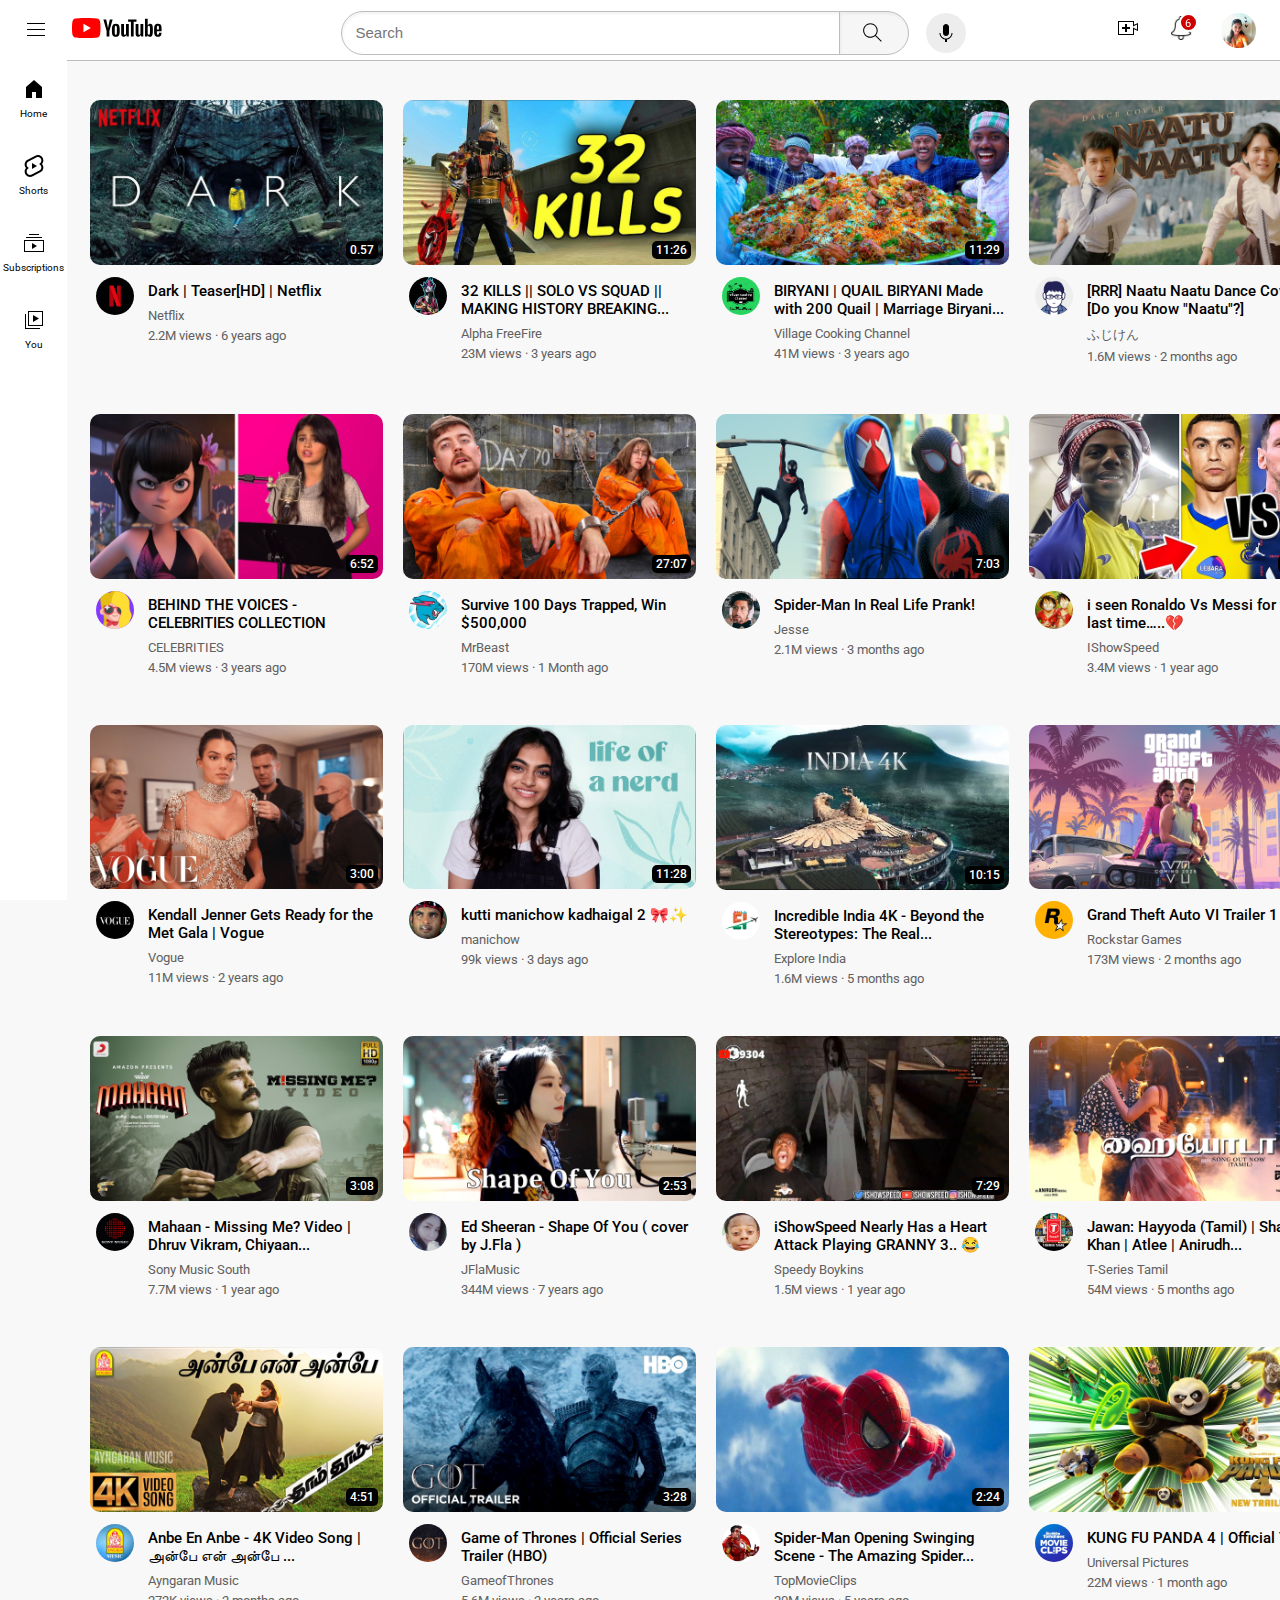
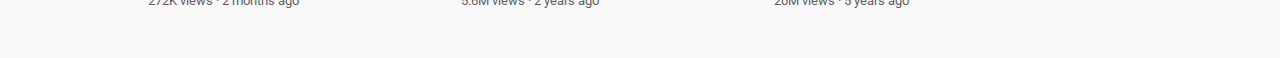
<file: index.html>
<!DOCTYPE html>
<html lang="en">
<head>

  <!-- title -->
  <title>You tube Clone</title>

  <!-- fonts -->
  <link rel="preconnect" href="https://fonts.googleapis.com">
  <link rel="preconnect" href="https://fonts.gstatic.com" crossorigin>
  <link href="https://fonts.googleapis.com/css2?family=Roboto:wght@400;500;700&display=swap" rel="stylesheet">

  <!-- stylesheet -->
  <link rel="stylesheet" href="youtube.css">

</head>
<body>

  <!--Header-->
  <div class="header">

    <div class="left">
      <img class="hamburger-icon" src="Assets/hamburger-icon.svg">
      <div class="yt-hover">
      <img class="youtube-logo" src="Assets/youtube-logo.svg">
      <div class="tooltip">YouTube Home</div>
      </div>
    
    </div>

    <div class="center">
      <input class="search-bar" placeholder="Search" type="text">
      <button class="search-icon-btn">
        <img class="search-icon" src="Assets/searchbar-icon.svg">
        <div class="tooltip">Search</div>
      </button>
      <button class="microphone">
      <img class="microphone-icon" src="Assets/microphone-icon.svg">
      <div class="tooltip"> Search with your voice</div>
      </button> 
    </div>

    <div class="right">
      <div class="upload">
    <img class="upload-icon" src="Assets/upload-icon.svg">
    <div class="tooltip">Create</div>
    </div>
    <div class="notify-wrap">
      <img class="notification-icon" src="Assets/notification-icon.png">
      <div class="notify-num">6</div>
      <div class="tooltip">notifications</div>
    </div>
    <img class="profile" src="Assets/profile.jpg">
  </div>
</div>


    <!-- sidebar -->

    <div class="sidebar">
      <div class="sidebar-icon">
        <img src="Assets/home-icon.svg">
        <div>Home</div>
      </div>
      <div class="sidebar-icon">
        <img src="Assets/shorts-icon.svg">
        <div>Shorts</div>
      </div>
      <div class="sidebar-icon">
        <img src="Assets/subscriptions-icon.svg">
        <div>Subscriptions</div>
      </div>
      <div class="sidebar-icon">
        <img src="Assets/you-icon.svg">
        <div>You</div>
      </div>
    </div>
 
    <!-- row 1 -->
<div class="video-grid">

  <!-- channel 1 -->
<div class="channel-preview">

    <div class="channel">
    <a href="https://youtu.be/ESEUoa-mz2c?si=CE4cKbzCtcFDu19m"><img class="thumbnail" src="Assets/thumbnail-1.webp" alternate="dark series thumbnail"></a>
    <div class="video-timing">0.57</div>
    </div>

  <div class="channel-info">
      <div class="channel-profile">
      <img class="channel-dp" src="Assets/logo-1.jpg">
      <div class="tooltip">Netflix</div>
      </div>

      <div class="channel-about"><p class="channel-topic">Dark | Teaser[HD] | Netflix </p>
      <p class="channel-name">Netflix</p>
      <p class="video-stats">2.2M views &#183; 6 years ago </p>
      </div>
  </div>

</div>

<!--channel 2-->

<div class="channel-preview">


  <div class="channel">
  <a href="https://youtu.be/DHXvW3lIeGI?si=kUrH1CECTI8g-44z"><img class="thumbnail" src="Assets/thumbnail-2.jpg" alternate="Alpha ff-32 kills"></a>
  <div class="video-timing">11:26</div>
  </div>


<div class="channel-info">
    <div class="channel-profile">
    <img class="channel-dp" src="Assets/logo-2.jpg">
</div>

  <div class="channel-about">
  <p class="channel-topic">32 KILLS || SOLO VS SQUAD || MAKING HISTORY BREAKING...
    </p>
  <p class="channel-name">Alpha FreeFire</p>
  <p class="video-stats">
    23M views &#183; 3 years ago </p>
  </div>

</div>
</div>


<!--channel 3-->
<div class="channel-preview">


  <div class="channel">
  <a href="https://youtu.be/7GCB6bT0Nc8?si=vavjZzupSDeWqzld"><img class="thumbnail" src="Assets/thumbnail-3.jpg" alternate="village-cooking channel "></a>
  <div class="video-timing">11:29</div>
  </div>


<div class="channel-info">
    <div class="channel-profile">
    <img class="channel-dp" src="Assets/logo-3.jpg">
</div>

  <div class="channel-about">
  <p class="channel-topic">BIRYANI | QUAIL BIRYANI Made with 200 Quail | Marriage Biryani...</p>
  <p class="channel-name">Village Cooking Channel</p>
  <p class="video-stats">41M views &#183; 3 years ago </p>
  </div>

</div>
</div>



<!--channel 4-->
<div class="channel-preview">


  <div class="channel">
  <a href="c:\Users\Amirtha\Downloads\thumbnail-4.jpg"><img class="thumbnail" src="Assets/thumbnail-4.jpg" alternate="ふじけん"></a>
  <div class="video-timing">2:50</div>
  </div>


<div class="channel-info">
    <div class="channel-profile">
    <img class="channel-dp" src="Assets/logo-4.png">
</div>

  <div class="channel-about">
  <p class="channel-topic">[RRR] Naatu Naatu Dance Cover [Do you Know "Naatu"?]</p>
  <p class="channel-name">ふじけん</p>
  <p class="video-stats">1.6M views &#183; 2 months ago </p>
  </div>

</div>
</div>

  <!-- row 2 -->

  <!-- channel 5 -->
<div class="channel-preview">

  <div class="channel">
  <A href="https://youtu.be/UnFax2kHHlQ?si=hCnS1l-OIPoImyjZ"><img class="thumbnail" src="Assets/thumbnail-5.jpg" alternate="celebrities"></A>
  <div class="video-timing">6:52</div>
  </div>

<div class="channel-info">
    <div class="channel-profile">
    <img class="channel-dp" src="Assets/logo-5.png">
    </div>

    <div class="channel-about"><p class="channel-topic">BEHIND THE VOICES - CELEBRITIES COLLECTION </p>
    <p class="channel-name">CELEBRITIES</p>
    <p class="video-stats">4.5M views &#183; 3 years ago </p>
    </div>
</div>

</div>

<!--channel 6-->

<div class="channel-preview">


<div class="channel">
<a href="https://youtu.be/9RhWXPcKBI8?si=1qAGCWPZpU4dG4vn"><img class="thumbnail" src="Assets/thumbnail-6.jpg" alternate="mr.beast"></a>
<div class="video-timing">27:07</div>
</div>


<div class="channel-info">
  <div class="channel-profile">
  <img class="channel-dp" src="Assets/logo-6.png">
</div>

<div class="channel-about"><p class="channel-topic">Survive 100 Days Trapped, Win $500,000 </p>
  </p>
<p class="channel-name">MrBeast</p>
<p class="video-stats">
  170M views &#183; 1 Month ago </p>
</div>

</div>
</div>


<!--channel 7-->
<div class="channel-preview">


<div class="channel">
<a href="https://youtu.be/S5b90L4AgKc?si=3COPPdiMDdukVlVB"><img class="thumbnail" src="Assets/thumbnail-7.jpg" alternate="Jesse"></a>
<div class="video-timing">7:03</div>
</div>


<div class="channel-info">
  <div class="channel-profile">
  <img class="channel-dp" src="Assets/logo-7.png">
</div>

<div class="channel-about">
<p class="channel-topic">Spider-Man In Real Life Prank!</p>
<p class="channel-name">Jesse</p>
<p class="video-stats">2.1M views &#183; 3 months ago </p>
</div>

</div>
</div>



<!--channel 8-->
<div class="channel-preview">


<div class="channel">
<a href="https://youtu.be/kw5jBjPzbCE?si=AfEdBrSooAd1_mNQ"><img class="thumbnail" src="Assets/thumbnail-8.jpg" alternate="IShowSpeed"></a>
<div class="video-timing">32:37</div>
</div>


<div class="channel-info">
  <div class="channel-profile">
  <img class="channel-dp" src="Assets/logo-8.png">
</div>

<div class="channel-about">
<p class="channel-topic">i seen Ronaldo Vs Messi for the last time…..💔</p>
<p class="channel-name">IShowSpeed</p>
<p class="video-stats">3.4M views &#183; 1 year ago </p>
</div>

</div>
</div>


  <!-- row 3 -->

  <!-- channel 9 -->
  <div class="channel-preview">

    <div class="channel">
    <a href="https://youtu.be/jlR-T42I18E?si=MoXpx6_zeJWnMPA7"><img class="thumbnail" src="Assets/thumbnail-9.jpg" alternate="Vogue"></a>
    <div class="video-timing">3:00</div>
    </div>

  <div class="channel-info">
      <div class="channel-profile">
      <img class="channel-dp" src="Assets/logo-9.png">
      </div>

      <div class="channel-about"><p class="channel-topic">Kendall Jenner Gets Ready for the Met Gala | Vogue</p>
      <p class="channel-name">Vogue</p>
      <p class="video-stats">11M views &#183; 2 years ago </p>
      </div>
  </div>

</div>

<!--channel 10-->

<div class="channel-preview">


<div class="channel">
<a href="https://youtu.be/L7cAq6KyR18?si=leH36IXAAsPV-YVZ"><img class="thumbnail" src="Assets/thumbnail-10.jpg" alternate="manichow"></a>
<div class="video-timing">11:28</div>
</div>


<div class="channel-info">
  <div class="channel-profile">
  <img class="channel-dp" src="Assets/logo-10.png">
</div>

<div class="channel-about">
<p class="channel-topic">kutti manichow kadhaigal 2 🎀✨
  </p>
<p class="channel-name">manichow</p>
<p class="video-stats">
  99k views &#183; 3 days ago </p>
</div>

</div>
</div>


<!--channel 11-->
<div class="channel-preview">


<div class="channel">
<a href="https://youtu.be/p8mXAQ6cPxg?si=ix11Y3GiSe5jpIsD"><img class="thumbnail" src="Assets/thumbnail-11.jpg" alternate="Explore india"></a>
<div class="video-timing">10:15</div>
</div>


<div class="channel-info">
  <div class="channel-profile">
  <img class="channel-dp" src="Assets/logo-11.png">
</div>

<div class="channel-about">
<p class="channel-topic">Incredible India 4K - Beyond the Stereotypes: The Real...</p>
<p class="channel-name">Explore India</p>
<p class="video-stats">1.6M views &#183; 5 months ago </p>
</div>

</div>
</div>



<!--channel 12-->
<div class="channel-preview">


<div class="channel">
<a href="https://youtu.be/QdBZY2fkU-0?si=k-y-RFpG9EpRpfZp"><img class="thumbnail" src="Assets/thumbnail-12.jpg" alternate="Rockstar Games"></a>
<div class="video-timing">1:30</div>
</div>


<div class="channel-info">
  <div class="channel-profile">
  <img class="channel-dp" src="Assets/logo-12.png">
</div>

<div class="channel-about">
<p class="channel-topic">Grand Theft Auto VI Trailer 1</p>
<p class="channel-name">Rockstar Games</p>
<p class="video-stats">173M views &#183; 2 months ago </p>
</div>

</div>
</div>


  <!-- row 4 -->

  <!-- channel 13 -->

<div class="channel-preview">

  <div class="channel">
  <a href="https://youtu.be/8LV-riD_yco?si=YHD3mwDycc0vPXa2"><img class="thumbnail" src="Assets/thumbnail-13.jpg" alternate="Sony Music South"></a>
  <div class="video-timing">3:08</div>
  </div>

<div class="channel-info">
    <div class="channel-profile">
    <img class="channel-dp" src="Assets/logo-13.png">
    </div>

    <div class="channel-about"><p class="channel-topic">Mahaan - Missing Me? Video | Dhruv Vikram, Chiyaan...</p>
    <p class="channel-name">Sony Music South</p>
    <p class="video-stats">7.7M views &#183; 1 year ago </p>
    </div>
</div>

</div>

<!--channel 14-->

<div class="channel-preview">


<div class="channel">
<a href="https://youtu.be/MhQKe-aERsU?si=W8fxJkzdkydbudwW"><img class="thumbnail" src="Assets/thumbnail-14.jpg" alternate="JFlaMusic"></a>
<div class="video-timing">2:53</div>
</div>


<div class="channel-info">
  <div class="channel-profile">
  <img class="channel-dp" src="Assets/logo-14.png">
</div>

<div class="channel-about">
<p class="channel-topic">Ed Sheeran - Shape Of You ( cover by J.Fla )
  </p>
<p class="channel-name">JFlaMusic</p>
<p class="video-stats">
  344M views &#183; 7 years ago </p>
</div>

</div>
</div>


<!--channel 15-->
<div class="channel-preview">


<div class="channel">
<a href="https://youtu.be/s0Tpcblb2uY?si=e6jptcURIcolSVvX"><img class="thumbnail" src="Assets/thumbnail-15.jpg" alternate="Speedy Boykins"></a>
<div class="video-timing">7:29</div>
</div>


<div class="channel-info">
  <div class="channel-profile">
  <img class="channel-dp" src="Assets/logo-15.png">
</div>

<div class="channel-about">
<p class="channel-topic">iShowSpeed Nearly Has a Heart Attack Playing GRANNY 3.. 😂</p>
<p class="channel-name">Speedy Boykins</p>
<p class="video-stats">1.5M views &#183; 1 year ago </p>
</div>

</div>
</div>



<!--channel 16-->
<div class="channel-preview">


<div class="channel">
<a href="https://youtu.be/8eYG5QGZAZs?si=g81DOxkTvYswXl0N"><img class="thumbnail" src="Assets/thumbnail-16.jpg" alternate="T-Series Tamil"></a>
<div class="video-timing">3:08</div>
</div>


<div class="channel-info">
  <div class="channel-profile">
  <img class="channel-dp" src="Assets/logo-16.png">
</div>

<div class="channel-about">
<p class="channel-topic">Jawan: Hayyoda (Tamil) | Shahrukh Khan | Atlee | Anirudh...</p>
<p class="channel-name">T-Series Tamil</p>
<p class="video-stats">54M views &#183; 5 months ago </p>
</div>

</div>
</div>


<!-- row 5 -->

<!-- channel 17 -->

<div class="channel-preview">

  <div class="channel">
  <a href="https://youtu.be/Vw1X2XtBgoY?si=HObwIYOfYvJk5YbW"><img class="thumbnail" src="Assets/thumbnail-17.jpg" alternate="Ayngaran Music"></a>
  <div class="video-timing">4:51</div>
  </div>

<div class="channel-info">
    <div class="channel-profile">
    <img class="channel-dp" src="Assets/logo-17.png">
    </div>

    <div class="channel-about"><p class="channel-topic">Anbe En Anbe - 4K Video Song | அன்பே என் அன்பே ... </p>
    <p class="channel-name">Ayngaran Music</p>
    <p class="video-stats">272K views &#183; 2 months ago </p>
    </div>
</div>

</div>

<!--channel 18-->

<div class="channel-preview">


<div class="channel">
<a href="https://youtu.be/KPLWWIOCOOQ?si=gKL0YtmKSurY8GH_"><img class="thumbnail" src="Assets/thumbnail-18.jpg" alternate="GameofThrones"></a>
<div class="video-timing">3:28</div>
</div>


<div class="channel-info">
  <div class="channel-profile">
  <img class="channel-dp" src="Assets/logo-18.png">
</div>

<div class="channel-about">
<p class="channel-topic">Game of Thrones | Official Series Trailer (HBO)
  </p>
<p class="channel-name">GameofThrones</p>
<p class="video-stats">
  5.6M views &#183; 2 years ago </p>
</div>

</div>
</div>


<!--channel 19-->
<div class="channel-preview">


<div class="channel">
<a href="https://youtu.be/gNPy_CO4zqA?si=1RA_DvP6U6Sp2MNb"><img class="thumbnail" src="Assets/thumbnail-19.jpg" alternate="TopMovieClips"></a>
<div class="video-timing">2:24</div>
</div>


<div class="channel-info">
  <div class="channel-profile">
  <img class="channel-dp" src="Assets/logo-19.png">
</div>

<div class="channel-about">
<p class="channel-topic">Spider-Man Opening Swinging Scene - The Amazing Spider...</p>
<p class="channel-name">TopMovieClips</p>
<p class="video-stats">20M views &#183; 5 years ago </p>
</div>

</div>
</div>



<!--channel 20-->
<div class="channel-preview">


<div class="channel">
<a href="https://youtu.be/_inKs4eeHiI?si=EIH_wvq4GTpG4KYn"><img class="thumbnail" src="Assets/thumbnail-20.jpg" alternate="Universal Pictures  "></a>
<div class="video-timing">2:26</div>
</div>


<div class="channel-info">
  <div class="channel-profile">
  <img class="channel-dp" src="Assets/logo-20.png">
</div>

<div class="channel-about">
<p class="channel-topic">KUNG FU PANDA 4 | Official Trailer</p>
<p class="channel-name">Universal Pictures</p>
<p class="video-stats">22M views &#183; 1 month ago </p>
</div>

</div>
</div>
</div>

</body>
</html>
</file>
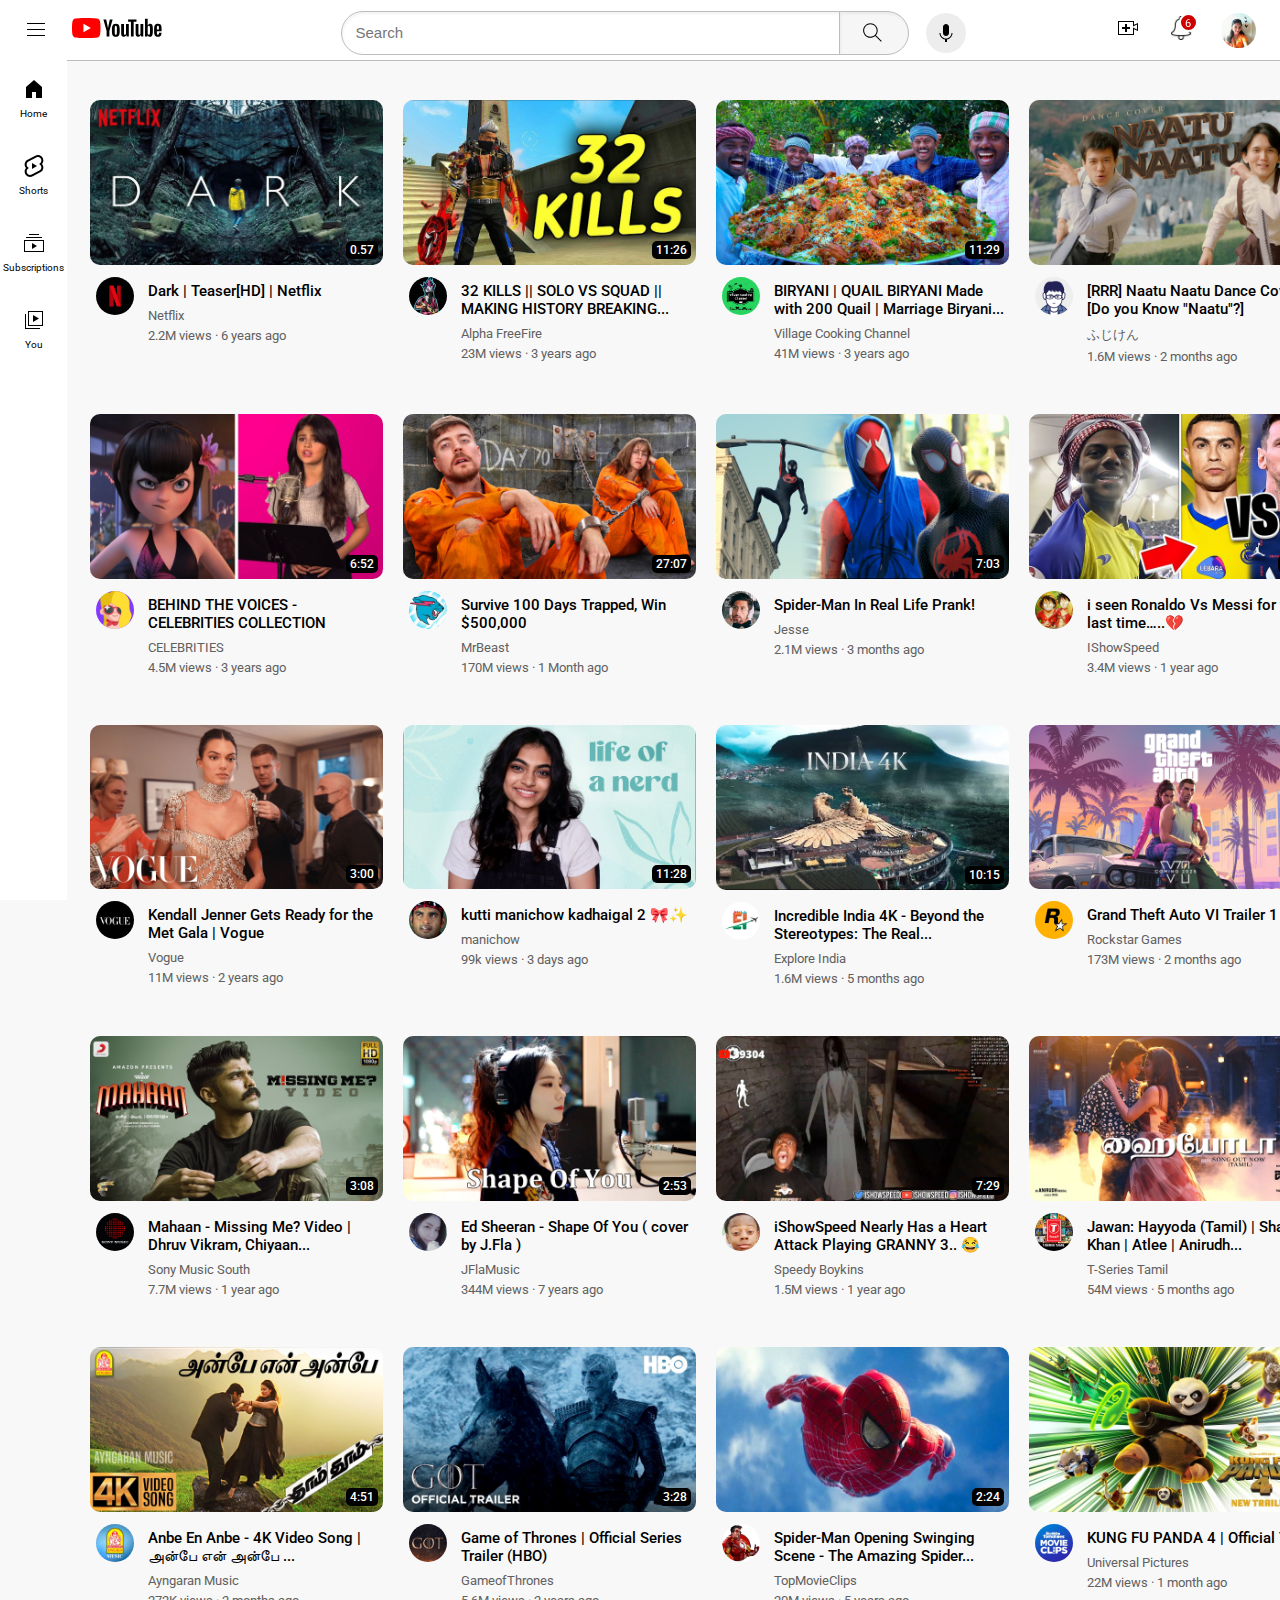
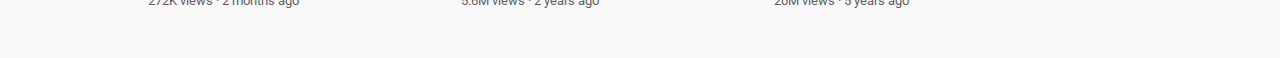
<file: youtube.html>
<!DOCTYPE html>
<html lang="en">
<head>

  <!-- title -->
  <title>You tube Clone</title>

  <!-- fonts -->
  <link rel="preconnect" href="https://fonts.googleapis.com">
  <link rel="preconnect" href="https://fonts.gstatic.com" crossorigin>
  <link href="https://fonts.googleapis.com/css2?family=Roboto:wght@400;500;700&display=swap" rel="stylesheet">

  <!-- stylesheet -->
  <link rel="stylesheet" href="youtube.css">

</head>
<body>

  <!--Header-->
  <div class="header">

    <div class="left">
      <img class="hamburger-icon" src="Assets/hamburger-icon.svg">
      <div class="yt-hover">
      <img class="youtube-logo" src="Assets/youtube-logo.svg">
      <div class="tooltip">YouTube Home</div>
      </div>
    
    </div>

    <div class="center">
      <input class="search-bar" placeholder="Search" type="text">
      <button class="search-icon-btn">
        <img class="search-icon" src="Assets/searchbar-icon.svg">
        <div class="tooltip">Search</div>
      </button>
      <button class="microphone">
      <img class="microphone-icon" src="Assets/microphone-icon.svg">
      <div class="tooltip"> Search with your voice</div>
      </button> 
    </div>

    <div class="right">
      <div class="upload">
    <img class="upload-icon" src="Assets/upload-icon.svg">
    <div class="tooltip">Create</div>
    </div>
    <div class="notify-wrap">
      <img class="notification-icon" src="Assets/notification-icon.png">
      <div class="notify-num">6</div>
      <div class="tooltip">notifications</div>
    </div>
    <img class="profile" src="Assets/profile.jpg">
  </div>
</div>


    <!-- sidebar -->

    <div class="sidebar">
      <div class="sidebar-icon">
        <img src="Assets/home-icon.svg">
        <div>Home</div>
      </div>
      <div class="sidebar-icon">
        <img src="Assets/shorts-icon.svg">
        <div>Shorts</div>
      </div>
      <div class="sidebar-icon">
        <img src="Assets/subscriptions-icon.svg">
        <div>Subscriptions</div>
      </div>
      <div class="sidebar-icon">
        <img src="Assets/you-icon.svg">
        <div>You</div>
      </div>
    </div>
 
    <!-- row 1 -->
<div class="video-grid">

  <!-- channel 1 -->
<div class="channel-preview">

    <div class="channel">
    <a href="https://youtu.be/ESEUoa-mz2c?si=CE4cKbzCtcFDu19m"><img class="thumbnail" src="Assets/thumbnail-1.webp" alternate="dark series thumbnail"></a>
    <div class="video-timing">0.57</div>
    </div>

  <div class="channel-info">
      <div class="channel-profile">
      <img class="channel-dp" src="Assets/logo-1.jpg">
      <div class="tooltip">Netflix</div>
      </div>

      <div class="channel-about"><p class="channel-topic">Dark | Teaser[HD] | Netflix </p>
      <p class="channel-name">Netflix</p>
      <p class="video-stats">2.2M views &#183; 6 years ago </p>
      </div>
  </div>

</div>

<!--channel 2-->

<div class="channel-preview">


  <div class="channel">
  <a href="https://youtu.be/DHXvW3lIeGI?si=kUrH1CECTI8g-44z"><img class="thumbnail" src="Assets/thumbnail-2.jpg" alternate="Alpha ff-32 kills"></a>
  <div class="video-timing">11:26</div>
  </div>


<div class="channel-info">
    <div class="channel-profile">
    <img class="channel-dp" src="Assets/logo-2.jpg">
</div>

  <div class="channel-about">
  <p class="channel-topic">32 KILLS || SOLO VS SQUAD || MAKING HISTORY BREAKING...
    </p>
  <p class="channel-name">Alpha FreeFire</p>
  <p class="video-stats">
    23M views &#183; 3 years ago </p>
  </div>

</div>
</div>


<!--channel 3-->
<div class="channel-preview">


  <div class="channel">
  <a href="https://youtu.be/7GCB6bT0Nc8?si=vavjZzupSDeWqzld"><img class="thumbnail" src="Assets/thumbnail-3.jpg" alternate="village-cooking channel "></a>
  <div class="video-timing">11:29</div>
  </div>


<div class="channel-info">
    <div class="channel-profile">
    <img class="channel-dp" src="Assets/logo-3.jpg">
</div>

  <div class="channel-about">
  <p class="channel-topic">BIRYANI | QUAIL BIRYANI Made with 200 Quail | Marriage Biryani...</p>
  <p class="channel-name">Village Cooking Channel</p>
  <p class="video-stats">41M views &#183; 3 years ago </p>
  </div>

</div>
</div>



<!--channel 4-->
<div class="channel-preview">


  <div class="channel">
  <a href="c:\Users\Amirtha\Downloads\thumbnail-4.jpg"><img class="thumbnail" src="Assets/thumbnail-4.jpg" alternate="ふじけん"></a>
  <div class="video-timing">2:50</div>
  </div>


<div class="channel-info">
    <div class="channel-profile">
    <img class="channel-dp" src="Assets/logo-4.png">
</div>

  <div class="channel-about">
  <p class="channel-topic">[RRR] Naatu Naatu Dance Cover [Do you Know "Naatu"?]</p>
  <p class="channel-name">ふじけん</p>
  <p class="video-stats">1.6M views &#183; 2 months ago </p>
  </div>

</div>
</div>

  <!-- row 2 -->

  <!-- channel 5 -->
<div class="channel-preview">

  <div class="channel">
  <A href="https://youtu.be/UnFax2kHHlQ?si=hCnS1l-OIPoImyjZ"><img class="thumbnail" src="Assets/thumbnail-5.jpg" alternate="celebrities"></A>
  <div class="video-timing">6:52</div>
  </div>

<div class="channel-info">
    <div class="channel-profile">
    <img class="channel-dp" src="Assets/logo-5.png">
    </div>

    <div class="channel-about"><p class="channel-topic">BEHIND THE VOICES - CELEBRITIES COLLECTION </p>
    <p class="channel-name">CELEBRITIES</p>
    <p class="video-stats">4.5M views &#183; 3 years ago </p>
    </div>
</div>

</div>

<!--channel 6-->

<div class="channel-preview">


<div class="channel">
<a href="https://youtu.be/9RhWXPcKBI8?si=1qAGCWPZpU4dG4vn"><img class="thumbnail" src="Assets/thumbnail-6.jpg" alternate="mr.beast"></a>
<div class="video-timing">27:07</div>
</div>


<div class="channel-info">
  <div class="channel-profile">
  <img class="channel-dp" src="Assets/logo-6.png">
</div>

<div class="channel-about"><p class="channel-topic">Survive 100 Days Trapped, Win $500,000 </p>
  </p>
<p class="channel-name">MrBeast</p>
<p class="video-stats">
  170M views &#183; 1 Month ago </p>
</div>

</div>
</div>


<!--channel 7-->
<div class="channel-preview">


<div class="channel">
<a href="https://youtu.be/S5b90L4AgKc?si=3COPPdiMDdukVlVB"><img class="thumbnail" src="Assets/thumbnail-7.jpg" alternate="Jesse"></a>
<div class="video-timing">7:03</div>
</div>


<div class="channel-info">
  <div class="channel-profile">
  <img class="channel-dp" src="Assets/logo-7.png">
</div>

<div class="channel-about">
<p class="channel-topic">Spider-Man In Real Life Prank!</p>
<p class="channel-name">Jesse</p>
<p class="video-stats">2.1M views &#183; 3 months ago </p>
</div>

</div>
</div>



<!--channel 8-->
<div class="channel-preview">


<div class="channel">
<a href="https://youtu.be/kw5jBjPzbCE?si=AfEdBrSooAd1_mNQ"><img class="thumbnail" src="Assets/thumbnail-8.jpg" alternate="IShowSpeed"></a>
<div class="video-timing">32:37</div>
</div>


<div class="channel-info">
  <div class="channel-profile">
  <img class="channel-dp" src="Assets/logo-8.png">
</div>

<div class="channel-about">
<p class="channel-topic">i seen Ronaldo Vs Messi for the last time…..💔</p>
<p class="channel-name">IShowSpeed</p>
<p class="video-stats">3.4M views &#183; 1 year ago </p>
</div>

</div>
</div>


  <!-- row 3 -->

  <!-- channel 9 -->
  <div class="channel-preview">

    <div class="channel">
    <a href="https://youtu.be/jlR-T42I18E?si=MoXpx6_zeJWnMPA7"><img class="thumbnail" src="Assets/thumbnail-9.jpg" alternate="Vogue"></a>
    <div class="video-timing">3:00</div>
    </div>

  <div class="channel-info">
      <div class="channel-profile">
      <img class="channel-dp" src="Assets/logo-9.png">
      </div>

      <div class="channel-about"><p class="channel-topic">Kendall Jenner Gets Ready for the Met Gala | Vogue</p>
      <p class="channel-name">Vogue</p>
      <p class="video-stats">11M views &#183; 2 years ago </p>
      </div>
  </div>

</div>

<!--channel 10-->

<div class="channel-preview">


<div class="channel">
<a href="https://youtu.be/L7cAq6KyR18?si=leH36IXAAsPV-YVZ"><img class="thumbnail" src="Assets/thumbnail-10.jpg" alternate="manichow"></a>
<div class="video-timing">11:28</div>
</div>


<div class="channel-info">
  <div class="channel-profile">
  <img class="channel-dp" src="Assets/logo-10.png">
</div>

<div class="channel-about">
<p class="channel-topic">kutti manichow kadhaigal 2 🎀✨
  </p>
<p class="channel-name">manichow</p>
<p class="video-stats">
  99k views &#183; 3 days ago </p>
</div>

</div>
</div>


<!--channel 11-->
<div class="channel-preview">


<div class="channel">
<a href="https://youtu.be/p8mXAQ6cPxg?si=ix11Y3GiSe5jpIsD"><img class="thumbnail" src="Assets/thumbnail-11.jpg" alternate="Explore india"></a>
<div class="video-timing">10:15</div>
</div>


<div class="channel-info">
  <div class="channel-profile">
  <img class="channel-dp" src="Assets/logo-11.png">
</div>

<div class="channel-about">
<p class="channel-topic">Incredible India 4K - Beyond the Stereotypes: The Real...</p>
<p class="channel-name">Explore India</p>
<p class="video-stats">1.6M views &#183; 5 months ago </p>
</div>

</div>
</div>



<!--channel 12-->
<div class="channel-preview">


<div class="channel">
<a href="https://youtu.be/QdBZY2fkU-0?si=k-y-RFpG9EpRpfZp"><img class="thumbnail" src="Assets/thumbnail-12.jpg" alternate="Rockstar Games"></a>
<div class="video-timing">1:30</div>
</div>


<div class="channel-info">
  <div class="channel-profile">
  <img class="channel-dp" src="Assets/logo-12.png">
</div>

<div class="channel-about">
<p class="channel-topic">Grand Theft Auto VI Trailer 1</p>
<p class="channel-name">Rockstar Games</p>
<p class="video-stats">173M views &#183; 2 months ago </p>
</div>

</div>
</div>


  <!-- row 4 -->

  <!-- channel 13 -->

<div class="channel-preview">

  <div class="channel">
  <a href="https://youtu.be/8LV-riD_yco?si=YHD3mwDycc0vPXa2"><img class="thumbnail" src="Assets/thumbnail-13.jpg" alternate="Sony Music South"></a>
  <div class="video-timing">3:08</div>
  </div>

<div class="channel-info">
    <div class="channel-profile">
    <img class="channel-dp" src="Assets/logo-13.png">
    </div>

    <div class="channel-about"><p class="channel-topic">Mahaan - Missing Me? Video | Dhruv Vikram, Chiyaan...</p>
    <p class="channel-name">Sony Music South</p>
    <p class="video-stats">7.7M views &#183; 1 year ago </p>
    </div>
</div>

</div>

<!--channel 14-->

<div class="channel-preview">


<div class="channel">
<a href="https://youtu.be/MhQKe-aERsU?si=W8fxJkzdkydbudwW"><img class="thumbnail" src="Assets/thumbnail-14.jpg" alternate="JFlaMusic"></a>
<div class="video-timing">2:53</div>
</div>


<div class="channel-info">
  <div class="channel-profile">
  <img class="channel-dp" src="Assets/logo-14.png">
</div>

<div class="channel-about">
<p class="channel-topic">Ed Sheeran - Shape Of You ( cover by J.Fla )
  </p>
<p class="channel-name">JFlaMusic</p>
<p class="video-stats">
  344M views &#183; 7 years ago </p>
</div>

</div>
</div>


<!--channel 15-->
<div class="channel-preview">


<div class="channel">
<a href="https://youtu.be/s0Tpcblb2uY?si=e6jptcURIcolSVvX"><img class="thumbnail" src="Assets/thumbnail-15.jpg" alternate="Speedy Boykins"></a>
<div class="video-timing">7:29</div>
</div>


<div class="channel-info">
  <div class="channel-profile">
  <img class="channel-dp" src="Assets/logo-15.png">
</div>

<div class="channel-about">
<p class="channel-topic">iShowSpeed Nearly Has a Heart Attack Playing GRANNY 3.. 😂</p>
<p class="channel-name">Speedy Boykins</p>
<p class="video-stats">1.5M views &#183; 1 year ago </p>
</div>

</div>
</div>



<!--channel 16-->
<div class="channel-preview">


<div class="channel">
<a href="https://youtu.be/8eYG5QGZAZs?si=g81DOxkTvYswXl0N"><img class="thumbnail" src="Assets/thumbnail-16.jpg" alternate="T-Series Tamil"></a>
<div class="video-timing">3:08</div>
</div>


<div class="channel-info">
  <div class="channel-profile">
  <img class="channel-dp" src="Assets/logo-16.png">
</div>

<div class="channel-about">
<p class="channel-topic">Jawan: Hayyoda (Tamil) | Shahrukh Khan | Atlee | Anirudh...</p>
<p class="channel-name">T-Series Tamil</p>
<p class="video-stats">54M views &#183; 5 months ago </p>
</div>

</div>
</div>


<!-- row 5 -->

<!-- channel 17 -->

<div class="channel-preview">

  <div class="channel">
  <a href="https://youtu.be/Vw1X2XtBgoY?si=HObwIYOfYvJk5YbW"><img class="thumbnail" src="Assets/thumbnail-17.jpg" alternate="Ayngaran Music"></a>
  <div class="video-timing">4:51</div>
  </div>

<div class="channel-info">
    <div class="channel-profile">
    <img class="channel-dp" src="Assets/logo-17.png">
    </div>

    <div class="channel-about"><p class="channel-topic">Anbe En Anbe - 4K Video Song | அன்பே என் அன்பே ... </p>
    <p class="channel-name">Ayngaran Music</p>
    <p class="video-stats">272K views &#183; 2 months ago </p>
    </div>
</div>

</div>

<!--channel 18-->

<div class="channel-preview">


<div class="channel">
<a href="https://youtu.be/KPLWWIOCOOQ?si=gKL0YtmKSurY8GH_"><img class="thumbnail" src="Assets/thumbnail-18.jpg" alternate="GameofThrones"></a>
<div class="video-timing">3:28</div>
</div>


<div class="channel-info">
  <div class="channel-profile">
  <img class="channel-dp" src="Assets/logo-18.png">
</div>

<div class="channel-about">
<p class="channel-topic">Game of Thrones | Official Series Trailer (HBO)
  </p>
<p class="channel-name">GameofThrones</p>
<p class="video-stats">
  5.6M views &#183; 2 years ago </p>
</div>

</div>
</div>


<!--channel 19-->
<div class="channel-preview">


<div class="channel">
<a href="https://youtu.be/gNPy_CO4zqA?si=1RA_DvP6U6Sp2MNb"><img class="thumbnail" src="Assets/thumbnail-19.jpg" alternate="TopMovieClips"></a>
<div class="video-timing">2:24</div>
</div>


<div class="channel-info">
  <div class="channel-profile">
  <img class="channel-dp" src="Assets/logo-19.png">
</div>

<div class="channel-about">
<p class="channel-topic">Spider-Man Opening Swinging Scene - The Amazing Spider...</p>
<p class="channel-name">TopMovieClips</p>
<p class="video-stats">20M views &#183; 5 years ago </p>
</div>

</div>
</div>



<!--channel 20-->
<div class="channel-preview">


<div class="channel">
<a href="https://youtu.be/_inKs4eeHiI?si=EIH_wvq4GTpG4KYn"><img class="thumbnail" src="Assets/thumbnail-20.jpg" alternate="Universal Pictures  "></a>
<div class="video-timing">2:26</div>
</div>


<div class="channel-info">
  <div class="channel-profile">
  <img class="channel-dp" src="Assets/logo-20.png">
</div>

<div class="channel-about">
<p class="channel-topic">KUNG FU PANDA 4 | Official Trailer</p>
<p class="channel-name">Universal Pictures</p>
<p class="video-stats">22M views &#183; 1 month ago </p>
</div>

</div>
</div>
</div>

</body>
</html>
</file>
<file: youtube.css>
body{
  margin: 0px;
  padding-top: 100px;
  padding-left: 90px;
  padding-right: 24px;
  background-color: rgb(248, 248, 248);
}


/* header */
.header{
  height: 60px;
  display:flex;
  flex-direction: row;
  justify-content: space-between;
  position: fixed;
  top: 0;
  left: 0;
  right: 0;
  background-color: white;
  border-bottom-width: 1px;
  border-bottom-style: solid;
  border-bottom-color: rgb(188, 186, 186);
  z-index: 100;
}
.left{
  display: flex;
  align-items: center;
  margin-right: 53px;
}
.hamburger-icon{
  height:24px;
  margin-left: 24px;
  margin-right: 24px;
  cursor: pointer;
}
.youtube-logo{
  height: 20px;
}
.center{
  flex: 1;
  max-width: 650px;
  margin-left: 0px;
  display: flex;
  flex-direction: row;
  align-items: center;
}
.search-bar{
  margin-top: 5px;
  width: 90px;
  height: 40px;
  flex: 1;
  border-top-left-radius: 27px;
  border-bottom-left-radius: 27px;
  border: none;
  border-width: 1px;
  border-style: solid;
  border-color: rgb(189, 189, 189);
  font-size: 15px;
  color: rgb(189, 189, 189);
  padding-left: 14px;
  box-shadow: inset 1px 2px 3px rgba(0, 0, 0, 0.05);
  margin-right: 0px;
  width: 0;
}
.search-icon-btn{
  margin-top: 5px;
  margin-left: -1px;
  height: 44px;
  width: 70px;
  border: none;
  border-width: 1px;
  border-style: solid;
  border-color: rgb(189, 189, 189);
  border-top-right-radius: 25px;
  border-bottom-right-radius: 25px;
  background-color: rgb(246, 246, 246);
  box-shadow: inset 1px 2px 3px rgba(0, 0, 0, 0.05);
  margin-right: 17px;
  cursor: pointer;

}
.search-icon-btn,
.microphone,
.upload,
.notify-wrap,
.yt-hover,
.channel-profile{
  position: relative;
  cursor: pointer;
}
.search-icon-btn .tooltip,
.microphone .tooltip,
.upload .tooltip,
.notify-wrap .tooltip,
.yt-hover .tooltip,
.channel-profile .tooltip{
  position: absolute;
  background-color: rgb(106, 104, 104);
  color: white;
  font-size: 12px;
  font-family: Roboto,Arial;
  padding-left: 8px;
  padding-right: 8px;
  padding-top: 8px;
  padding-bottom: 8px;
  border-radius: 3px;
  bottom: -40px;
  opacity: 0;
  transition: opacity 0.15s;
  pointer-events: none;
  white-space: nowrap;
}
.search-icon-btn:hover .tooltip,
.microphone:hover .tooltip,
.upload:hover .tooltip,
.notify-wrap:hover .tooltip,
.yt-hover:hover .tooltip,
.channel-profile:hover .tooltip{
  opacity: 1;
}

.search-icon{
  width: 25px;
  text-align: center;
  padding-top: 2px;
  margin-right: 8px;
  padding-left: 5px;
 }
.microphone{
  margin-top: 5px;
  height: 40px;
  width: 40px;
  border-radius: 20px;
  background-color: rgb(238, 237, 237);
  border: none;
  margin-right: 25px;
  cursor: pointer;
}
.microphone-icon{
  height: 24px;
  margin-top: 4px
}

.right{
  width: 140px;
  display: flex;
  flex-direction: row;
  justify-content: space-between;
  align-items: center;
  margin-right: 24px;
  flex-shrink: 0;
}

.upload-icon{
  height: 24px;
}
.notification-icon{
  height: 24px;
}
.notify-wrap{
  position: relative;
}
.notify-num{
  position: absolute;
  top: -3px;
  right: -5px;
  background-color: rgb(205, 0, 0);
  color: white;
  border-radius: 50%;
  font-family: Roboto,Arial;
  font-size: 11px;
  width:15px;
  height: 13px;
  text-align: center;
  padding-top: 2px;
  border: 2px solid white;
}
.profile{
  height: 35px;
  border-radius: 17px;
}


/* sidebar */

.sidebar{
  position: fixed;
  top: 55px;
  left: 0px;
  bottom: 0px;
  background-color: white;
  width: 67px;
  z-index: 200;
  padding-top: 5px;
}

.sidebar-icon{
  height: 76px;
  margin-bottom: 1px;
  border-radius: 8px;
  cursor: pointer;
  display: flex;
  flex-direction: column;
  justify-content: center;
  align-items: center;

}
.sidebar-icon:hover{
  background-color:rgb(234, 234, 234);
}

.sidebar-icon img{
  height: 24px;
}
.sidebar-icon div{
  font-family: Roboto,Arial;
  font-size: 10px;
  padding-top: 7px;

}

/*   Channel */
p{
  font-family: Roboto,Arial;
  margin-top: 0px;
  margin-bottom: 0px;
  margin-left: 8px;
}

.thumbnail{
  width: 100%;
  border-radius: 10px;
 
}

.channel-info{
  display: grid;
  grid-template-columns: 50px 1fr;
}
.channel{
  margin-bottom: 8px;
  position: relative;
}
.video-timing{
  background-color: black;
  color: white;
  position: absolute;
  right: 5px;
  bottom: 10px;
  font-family: Roboto,Arial;
  font-size: 12px;
  font-weight: 500;
  padding-left: 4px;
  padding-right: 4px;
  padding-top: 2px;
  padding-bottom: 2px;
  border-radius: 5px;
  
}
.video-grid{
  display: grid;
  grid-template-columns: 1fr 1fr 1fr;
  column-gap: 20px;
  row-gap: 50px;
  margin-bottom: 50px;
}

@media (max-width:750px)
{
  .video-grid{
    grid-template-columns: 1fr 1fr;
  }
}

@media (min-width:751px) and (max-width:999px)
{
  .video-grid{
    grid-template-columns: 1fr 1fr 1fr;
  }
}

@media (min-width:1000px)
{
  .video-grid{
    grid-template-columns: 1fr 1fr 1fr 1fr; 
  }
}
.channel-dp{

  margin-left: 6px;
  display: inline-block;
  width: 38px;
  height: 38px;
  object-fit: cover;
  border-radius: 50%;
}
.channel-topic{
  width: 235px;
  margin-top: 5px;
  font-size: 15px;
  font-weight: 500;
  margin-bottom: 8px;
}
.channel-name,
.video-stats{
  font-size: 13px;
  color: rgb(96, 96, 96);
}
.channel-name{
  margin-bottom: 5px;
}
</file>
